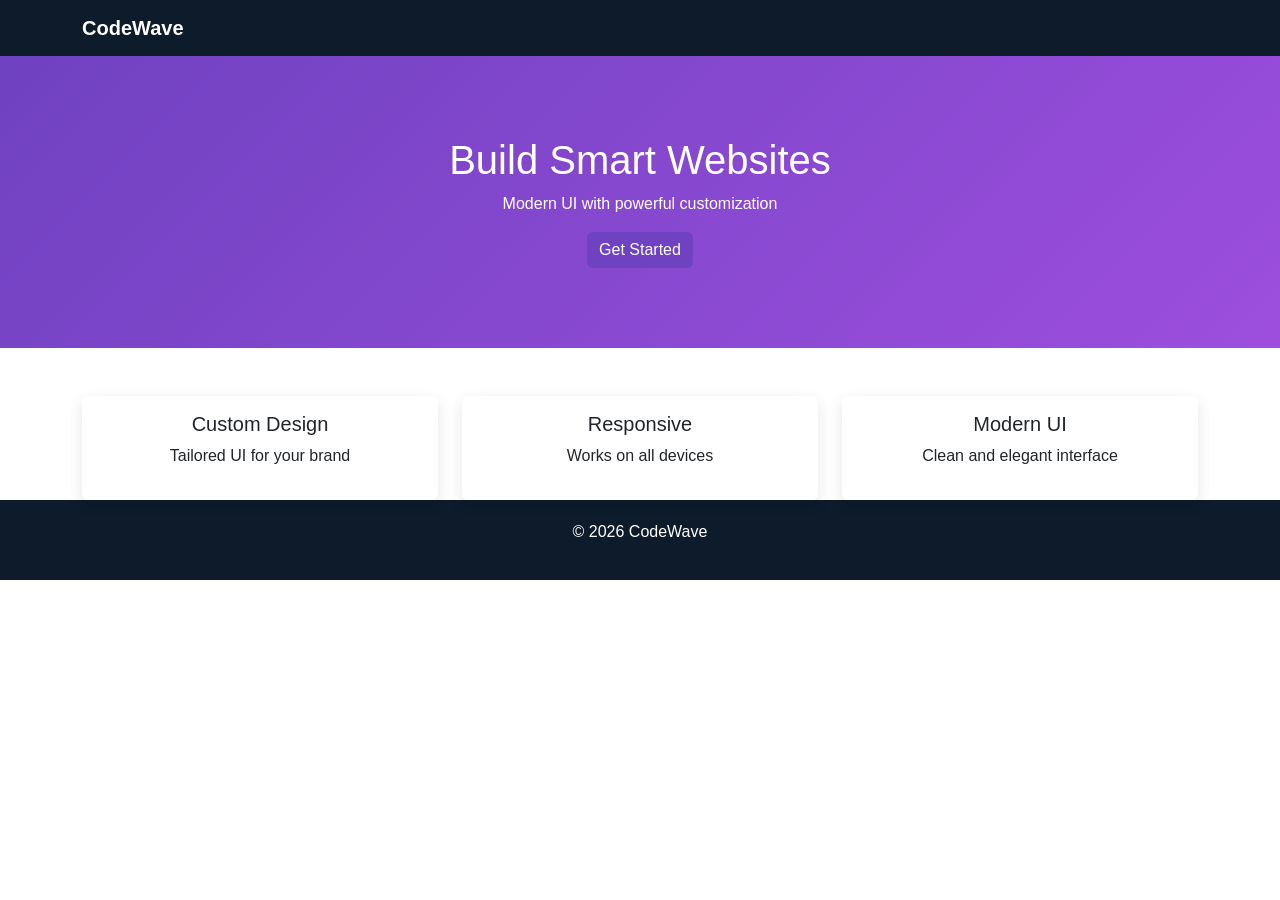
<file: bootsrap/index.html>
<!DOCTYPE html>
<html lang="en">
<head>
  <meta charset="UTF-8">
  <title>CodeWave</title>

  <!-- Bootstrap -->
  <link href="https://cdn.jsdelivr.net/npm/bootstrap@5.3.0/dist/css/bootstrap.min.css" rel="stylesheet">

  <!-- Custom Styling -->
  <style>
    :root {
      --primary: #6f42c1;
      --secondary: #0d1b2a;
    }

    body {
      font-family: Arial;
    }

    /* Navbar */
    .navbar {
      background-color: var(--secondary) !important;
    }

    .navbar-brand {
      color: white !important;
      font-weight: bold;
    }

    /* Hero */
    .hero {
      background: linear-gradient(135deg, #6f42c1, #9d4edd);
      color: white;
      padding: 80px 20px;
      text-align: center;
    }

    .btn-custom {
      background-color: var(--primary);
      color: white;
      border: none;
    }

    .btn-custom:hover {
      background-color: #5a32a3;
    }

    /* Cards */
    .card {
      border: none;
      box-shadow: 0 5px 15px rgba(0,0,0,0.1);
      transition: 0.3s;
    }

    .card:hover {
      transform: translateY(-5px);
    }

    /* Footer */
    footer {
      background-color: var(--secondary);
      color: white;
      padding: 20px;
      text-align: center;
    }
  </style>
</head>
<body>

<!-- Navbar -->
<nav class="navbar navbar-expand-lg">
  <div class="container">
    <a class="navbar-brand">CodeWave</a>
  </div>
</nav>

<!-- Hero -->
<section class="hero">
  <h1>Build Smart Websites</h1>
  <p>Modern UI with powerful customization</p>
  <button class="btn btn-custom">Get Started</button>
</section>

<!-- Features -->
<div class="container mt-5">
  <div class="row text-center">

    <div class="col-md-4">
      <div class="card p-3">
        <h5>Custom Design</h5>
        <p>Tailored UI for your brand</p>
      </div>
    </div>

    <div class="col-md-4">
      <div class="card p-3">
        <h5>Responsive</h5>
        <p>Works on all devices</p>
      </div>
    </div>

    <div class="col-md-4">
      <div class="card p-3">
        <h5>Modern UI</h5>
        <p>Clean and elegant interface</p>
      </div>
    </div>

  </div>
</div>

<!-- Footer -->
<footer>
  <p>© 2026 CodeWave</p>
</footer>

</body>
</html>
</file>
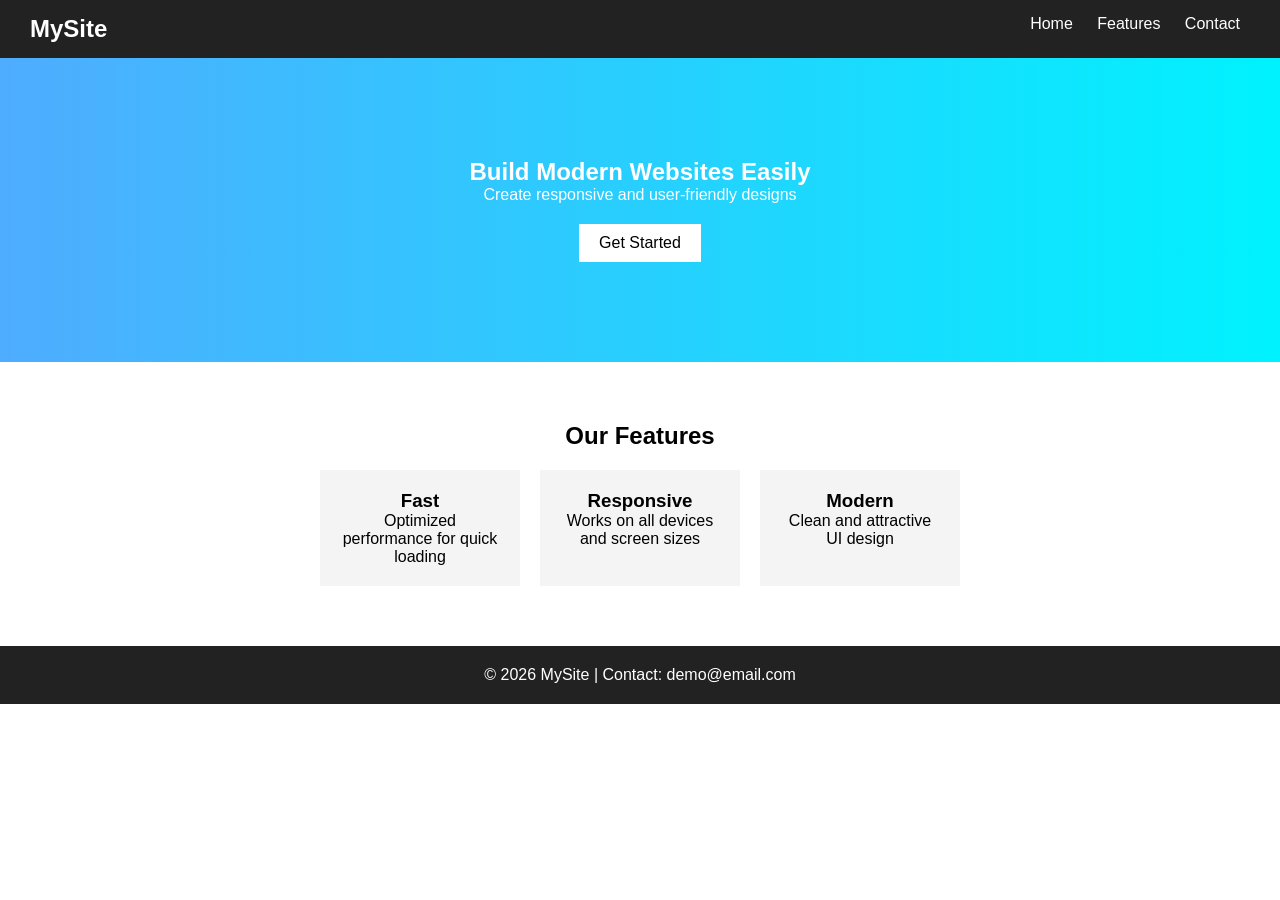
<file: landing_page/index.html>
<!DOCTYPE html>
<html lang="en">
<head>
  <meta charset="UTF-8">
  <meta name="viewport" content="width=device-width, initial-scale=1.0">
  <title>Landing Page</title>
  <link rel="stylesheet" href="style.css">
</head>
<body>

<!-- Navbar -->
<header class="navbar">
  <h2 class="logo">MySite</h2>
  <nav>
    <a href="#home">Home</a>
    <a href="#features">Features</a>
    <a href="#contact">Contact</a>
  </nav>
</header>

<!-- Hero Section -->
<section id="home" class="hero">
  <h1>Build Modern Websites Easily</h1>
  <p>Create responsive and user-friendly designs</p>
  <a href="#features" class="btn">Get Started</a>
</section>

<!-- Features -->
<section id="features" class="features">
  <h2>Our Features</h2>
  <div class="cards">
    <div class="card">
      <h3>Fast</h3>
      <p>Optimized performance for quick loading</p>
    </div>
    <div class="card">
      <h3>Responsive</h3>
      <p>Works on all devices and screen sizes</p>
    </div>
    <div class="card">
      <h3>Modern</h3>
      <p>Clean and attractive UI design</p>
    </div>
  </div>
</section>

<!-- Footer -->
<footer id="contact">
  <p>© 2026 MySite | Contact: demo@email.com</p>
</footer>

</body>
</html>
</file>
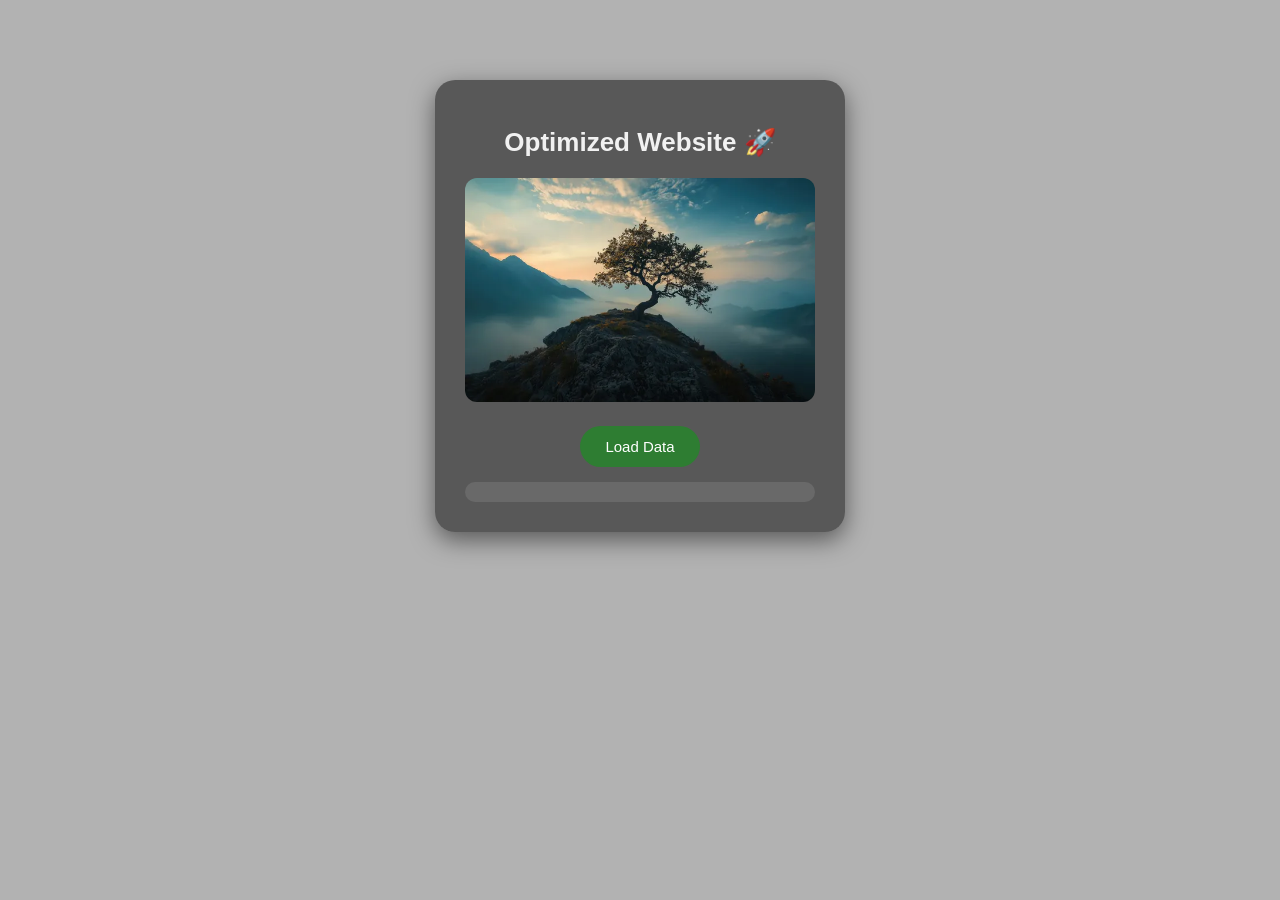
<file: performance/index.html>
<!DOCTYPE html>
<html lang="en">
<head>
<meta charset="UTF-8">
<meta name="viewport" content="width=device-width, initial-scale=1.0">

<title>Performance Optimized Site</title>

<link rel="stylesheet" href="style.min.css">

</head>

<body>

<div class="container">

<h1>Optimized Website 🚀</h1>

<img src="tree.webp" loading="lazy" alt="nature image">

<button onclick="loadData()">Load Data</button>

<div id="output"></div>

</div>

<script src="script.min.js"></script>

<script>
if ("serviceWorker" in navigator) {
  navigator.serviceWorker.register("sw.js");
}
</script>

</body>
</html>
</file>
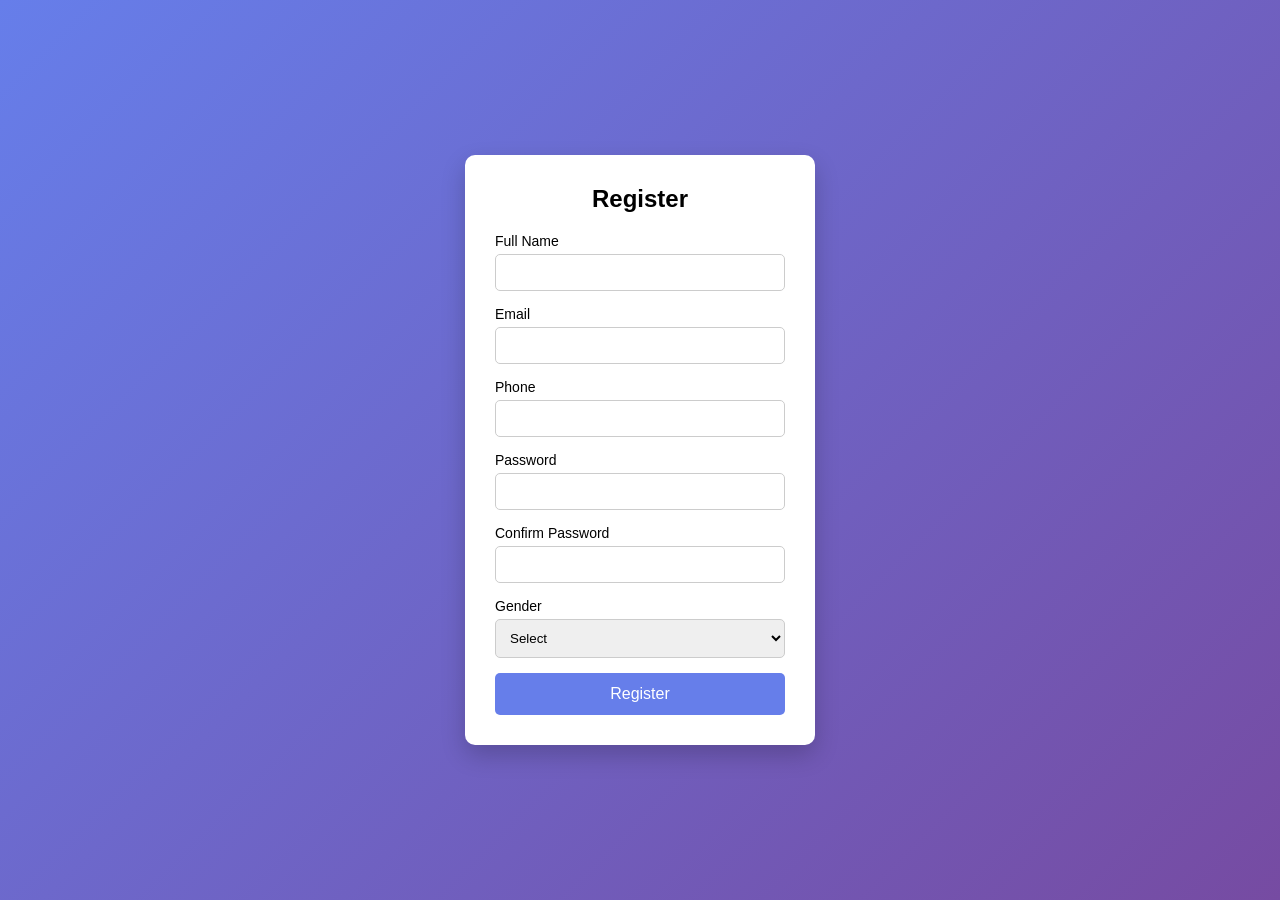
<file: registration_form/index.html>
<!DOCTYPE html>
<html lang="en">
<head>
  <meta charset="UTF-8">
  <title>Registration Form</title>
  <link rel="stylesheet" href="style.css">
</head>
<body>

<div class="container">
  <form id="form">
    <h2>Register</h2>

    <div class="input-group">
      <label>Full Name</label>
      <input type="text" id="name">
      <small></small>
    </div>

    <div class="input-group">
      <label>Email</label>
      <input type="email" id="email">
      <small></small>
    </div>

    <div class="input-group">
      <label>Phone</label>
      <input type="text" id="phone">
      <small></small>
    </div>

    <div class="input-group">
      <label>Password</label>
      <input type="password" id="password">
      <small></small>
    </div>

    <div class="input-group">
      <label>Confirm Password</label>
      <input type="password" id="confirmPassword">
      <small></small>
    </div>

    <div class="input-group">
      <label>Gender</label>
      <select id="gender">
        <option value="">Select</option>
        <option>Male</option>
        <option>Female</option>
      </select>
      <small></small>
    </div>

    <button type="submit">Register</button>
  </form>
</div>

<script src="script.js"></script>
</body>
</html>
</file>
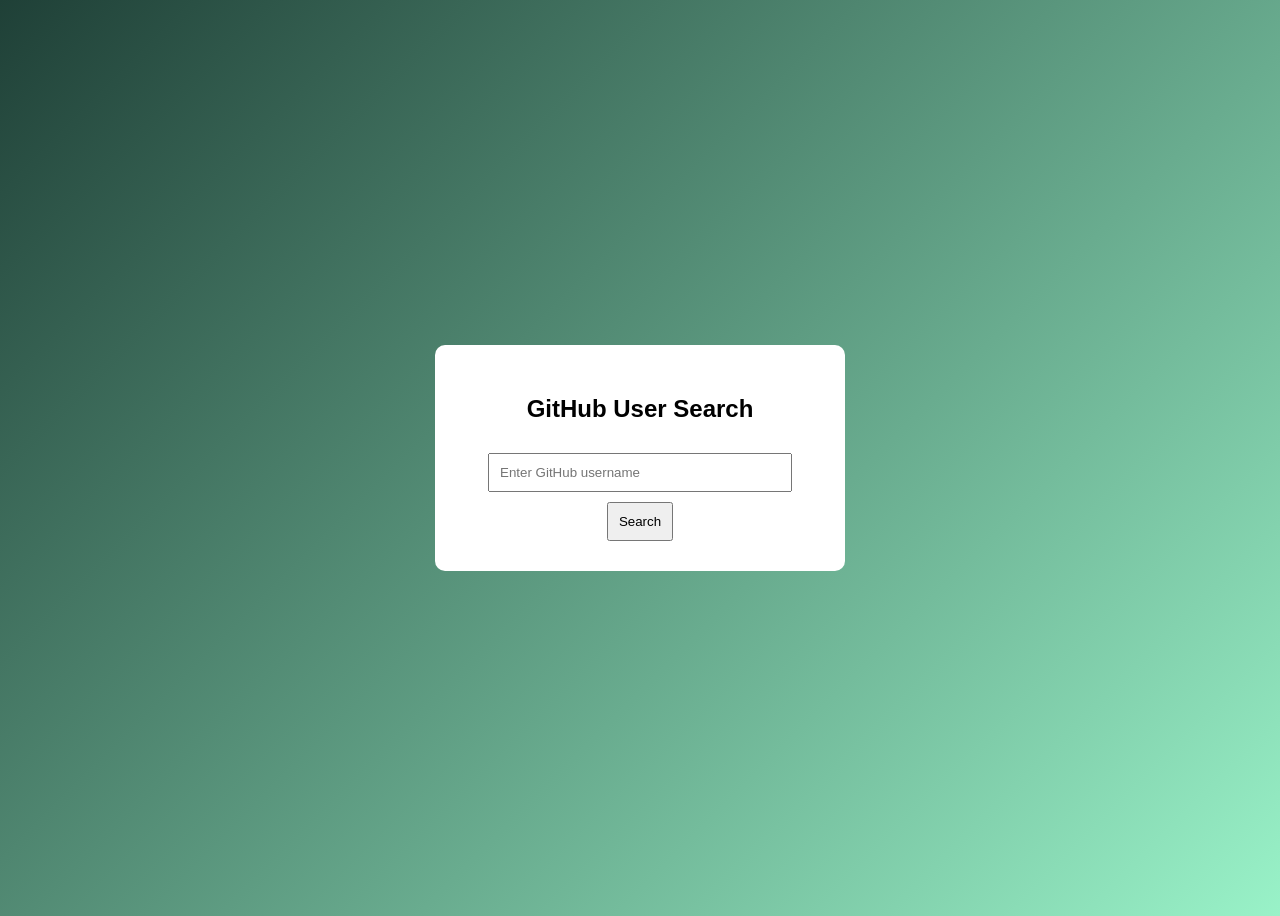
<file: Rest api/index.html>
<!DOCTYPE html>
<html lang="en">
<head>
  <meta charset="UTF-8">
  <title>GitHub User Search</title>
  <link rel="stylesheet" href="style.css">
</head>
<body>

<div class="container">
  <h2>GitHub User Search</h2>

  <input type="text" id="searchInput" placeholder="Enter GitHub username">
  <button onclick="searchUser()">Search</button>

  <div id="result"></div>
</div>

<script src="script.js"></script>
</body>
</html>
</file>
<file: landing_page/style.css>
* {
  margin: 0;
  padding: 0;
  box-sizing: border-box;
  font-family: Arial;
}

html {
  scroll-behavior: smooth;
}

/* Navbar */
.navbar {
  display: flex;
  justify-content: space-between;
  padding: 15px 30px;
  background: #222;
  color: white;
}

.navbar nav a {
  margin: 0 10px;
  color: white;
  text-decoration: none;
}

/* Hero */
.hero {
  text-align: center;
  padding: 100px 20px;
  background: linear-gradient(to right, #4facfe, #00f2fe);
  color: white;
}

.btn {
  display: inline-block;
  margin-top: 20px;
  padding: 10px 20px;
  background: white;
  color: black;
  text-decoration: none;
}

/* Features */
.features {
  text-align: center;
  padding: 60px 20px;
}

.cards {
  display: flex;
  justify-content: center;
  gap: 20px;
  margin-top: 20px;
}

.card {
  padding: 20px;
  background: #f4f4f4;
  width: 200px;
}

/* Footer */
footer {
  text-align: center;
  padding: 20px;
  background: #222;
  color: white;
}

/* Responsive */
@media (max-width: 768px) {
  .cards {
    flex-direction: column;
    align-items: center;
  }
}
</file>
<file: registration_form/style.css>
* {
  margin: 0;
  padding: 0;
  box-sizing: border-box;
  font-family: Arial;
}

body {
  height: 100vh;
  background: linear-gradient(135deg, #667eea, #764ba2);
  display: flex;
  justify-content: center;
  align-items: center;
}

.container {
  background: white;
  padding: 30px;
  width: 350px;
  border-radius: 10px;
  box-shadow: 0 10px 25px rgba(0,0,0,0.2);
}

h2 {
  text-align: center;
  margin-bottom: 20px;
}

.input-group {
  margin-bottom: 15px;
}

label {
  display: block;
  margin-bottom: 5px;
  font-size: 14px;
}

input, select {
  width: 100%;
  padding: 10px;
  border: 1px solid #ccc;
  border-radius: 5px;
}

input:focus, select:focus {
  border-color: #667eea;
  outline: none;
}

small {
  color: red;
  font-size: 12px;
}

button {
  width: 100%;
  padding: 12px;
  background: #667eea;
  color: white;
  border: none;
  border-radius: 5px;
  cursor: pointer;
  font-size: 16px;
}

button:hover {
  background: #5a67d8;
}
</file>
<file: Rest api/style.css>
body {
  font-family: Arial;
  background: linear-gradient(135deg, #1f4037, #99f2c8);
  display: flex;
  justify-content: center;
  align-items: center;
  height: 100vh;
}

.container {
  background: white;
  padding: 30px;
  width: 350px;
  text-align: center;
  border-radius: 10px;
}

input {
  width: 80%;
  padding: 10px;
  margin: 10px;
}

button {
  padding: 10px;
  cursor: pointer;
}

img {
  width: 100px;
  border-radius: 50%;
  margin-top: 10px;
}
</file>
<file: performance/style.min.css>
body{
  font-family: 'Segoe UI', Arial, sans-serif;
  margin:0;
  padding:0;

  /* 🌿 Soft nature background (no harsh blue) */
  background: linear-gradient(rgba(0,0,0,0.3), rgba(0,0,0,0.3)),
              url("https://images.unsplash.com/photo-1501785888041-af3ef285b470");
  background-size: cover;
  background-position: center;

  color: #f1f1f1;
  text-align: center;
}

/* container */
.container{
  background: rgba(0, 0, 0, 0.5);   /* darker glass → eyes comfortable */
  margin: 80px auto;
  padding: 30px;
  width: 350px;
  border-radius: 20px;
  box-shadow: 0 8px 25px rgba(0,0,0,0.5);
}

h1{
  margin-bottom: 20px;
  font-size: 26px;
}

/* image */
img{
  width: 100%;
  border-radius: 12px;
  margin-bottom: 20px;
}

/* button (soft green theme 🌿) */
button{
  padding: 12px 25px;
  background: #2e7d32;
  color: white;
  border: none;
  border-radius: 25px;
  font-size: 15px;
  cursor: pointer;
  transition: 0.3s;
}

button:hover{
  background: #1b5e20;
}

/* output */
#output{
  margin-top: 15px;
  font-weight: bold;
  background: rgba(255,255,255,0.1);
  padding: 10px;
  border-radius: 10px;
}
</file>
